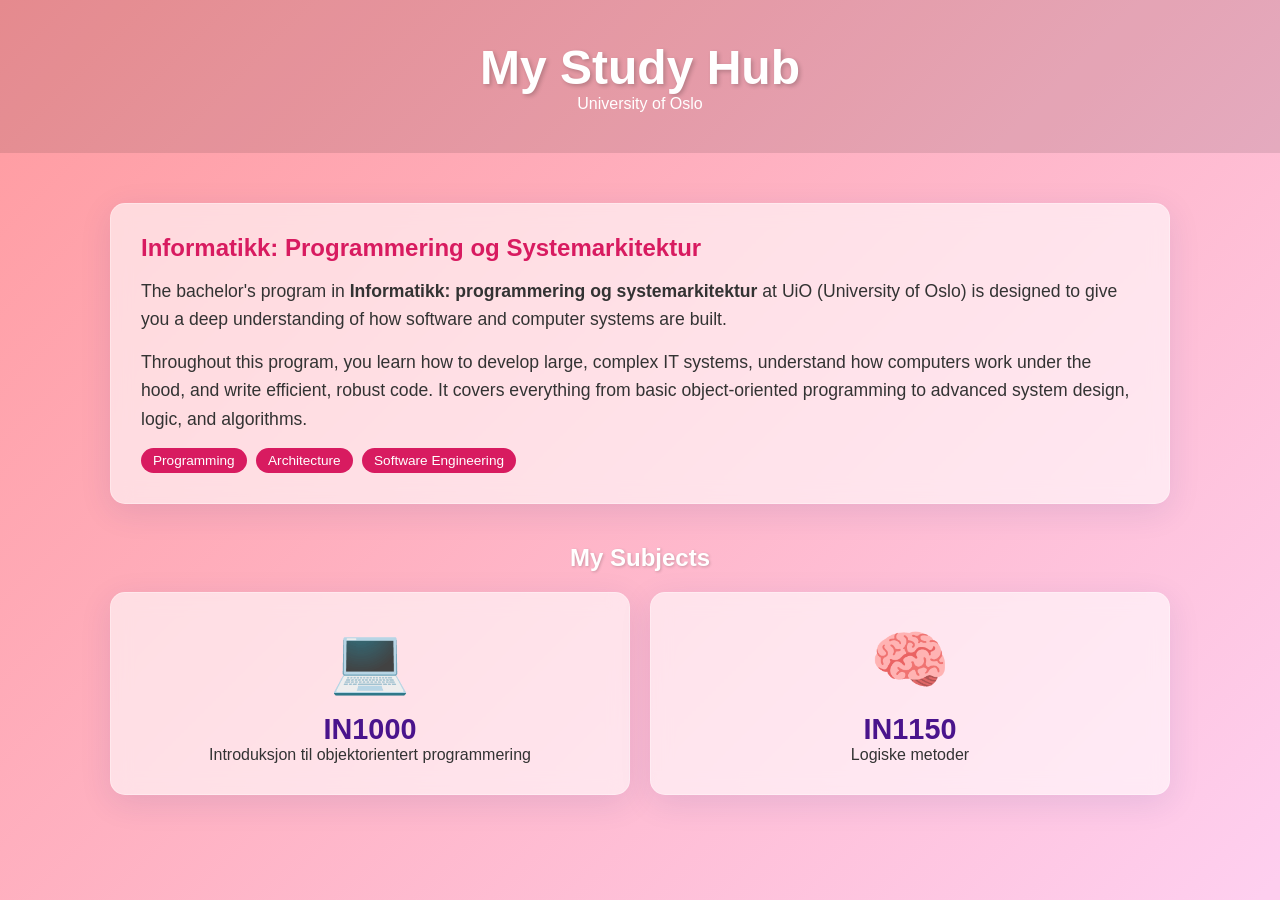
<file: index.html>
<!DOCTYPE html>
<html lang="en">
<head>
    <meta charset="UTF-8">
    <meta name="viewport" content="width=device-width, initial-scale=1.0">
    <title>UiO Study Portal</title>
    <link rel="stylesheet" href="style.css">
</head>
<body>
    <header class="main-header">
        <h1>My Study Hub</h1>
        <p>University of Oslo</p>
    </header>

    <div class="container">
        <!-- UiO Program Information -->
        <section class="info-card glass">
            <h2>Informatikk: Programmering og Systemarkitektur</h2>
            <p>
                The bachelor's program in <strong>Informatikk: programmering og systemarkitektur</strong> at UiO (University of Oslo) is designed to give you a deep understanding of how software and computer systems are built. 
            </p>
            <p>
                Throughout this program, you learn how to develop large, complex IT systems, understand how computers work under the hood, and write efficient, robust code. It covers everything from basic object-oriented programming to advanced system design, logic, and algorithms.
            </p>
            <span class="badge">Programming</span>
            <span class="badge">Architecture</span>
            <span class="badge">Software Engineering</span>
        </section>

        <!-- Subjects Grid -->
        <h2 class="section-title">My Subjects</h2>
        <div class="subjects-grid">
            <a href="in1000.html" class="subject-card glass">
                <div class="card-icon">💻</div>
                <h3>IN1000</h3>
                <p>Introduksjon til objektorientert programmering</p>
            </a>
            
            <a href="in1150.html" class="subject-card glass">
                <div class="card-icon">🧠</div>
                <h3>IN1150</h3>
                <p>Logiske metoder</p>
            </a>
        </div>
    </div>
</body>
</html>
</file>
<file: style.css>
/* --- Global Styles --- */
* {
    margin: 0;
    padding: 0;
    box-sizing: border-box;
    font-family: 'Segoe UI', Tahoma, Geneva, Verdana, sans-serif;
}

body {
    /* Colorful dynamic gradient background */
    background: linear-gradient(135deg, #ff9a9e 0%, #fecfef 99%, #fecfef 100%);
    background-attachment: fixed;
    color: #333;
    min-height: 100vh;
}

.container {
    max-width: 1100px;
    margin: 0 auto;
    padding: 20px;
}

/* --- Glassmorphism Effect --- */
.glass {
    background: rgba(255, 255, 255, 0.6);
    backdrop-filter: blur(10px);
    -webkit-backdrop-filter: blur(10px);
    border: 1px solid rgba(255, 255, 255, 0.3);
    border-radius: 15px;
    box-shadow: 0 8px 32px 0 rgba(31, 38, 135, 0.1);
}

/* --- Headers --- */
.main-header {
    text-align: center;
    padding: 40px 20px;
    color: #fff;
    background: rgba(0, 0, 0, 0.1);
    margin-bottom: 30px;
    position: relative;
}

.main-header h1 {
    font-size: 3rem;
    text-shadow: 2px 2px 4px rgba(0,0,0,0.2);
}

.back-btn {
    position: absolute;
    left: 20px;
    top: 20px;
    color: white;
    text-decoration: none;
    font-weight: bold;
    background: rgba(0,0,0,0.2);
    padding: 8px 15px;
    border-radius: 20px;
    transition: 0.3s;
}

.back-btn:hover {
    background: rgba(0,0,0,0.4);
}

/* --- Main Page Info Card --- */
.info-card {
    padding: 30px;
    margin-bottom: 40px;
}

.info-card h2 {
    color: #d81b60;
    margin-bottom: 15px;
}

.info-card p {
    line-height: 1.6;
    margin-bottom: 15px;
    font-size: 1.1rem;
}

.badge {
    display: inline-block;
    background: #d81b60;
    color: white;
    padding: 5px 12px;
    border-radius: 20px;
    font-size: 0.85rem;
    margin-right: 5px;
}

/* --- Subject Grid (Main Page) --- */
.section-title {
    text-align: center;
    margin-bottom: 20px;
    color: #fff;
    text-shadow: 1px 1px 3px rgba(0,0,0,0.2);
}

.subjects-grid {
    display: grid;
    grid-template-columns: repeat(auto-fit, minmax(300px, 1fr));
    gap: 20px;
}

.subject-card {
    display: block;
    text-decoration: none;
    color: #333;
    padding: 30px;
    text-align: center;
    transition: transform 0.3s ease, box-shadow 0.3s ease;
}

.subject-card:hover {
    transform: translateY(-5px);
    box-shadow: 0 12px 40px 0 rgba(31, 38, 135, 0.2);
}

.card-icon {
    font-size: 4rem;
    margin-bottom: 15px;
}

.subject-card h3 {
    font-size: 1.8rem;
    color: #4a148c;
}

/* --- Subject Pages Layout --- */
.layout-grid {
    display: grid;
    grid-template-columns: 1fr 1fr;
    gap: 20px;
}

@media (max-width: 768px) {
    .layout-grid {
        grid-template-columns: 1fr;
    }
}

.content-card {
    padding: 20px;
    margin-bottom: 20px;
}

.content-card h3 {
    margin-bottom: 15px;
    color: #4a148c;
}

.responsive-img {
    width: 100%;
    border-radius: 10px;
    box-shadow: 0 4px 10px rgba(0,0,0,0.1);
}

.pdf-placeholder {
    width: 100%;
    height: 200px;
    background: rgba(0,0,0,0.05);
    border: 2px dashed #4a148c;
    border-radius: 10px;
    display: flex;
    flex-direction: column;
    align-items: center;
    justify-content: center;
    color: #666;
}

/* --- Interactive Notes Section --- */
.notes-section {
    padding: 25px;
    display: flex;
    flex-direction: column;
}

.notes-section h2 {
    color: #d81b60;
    margin-bottom: 15px;
}

.note-input-area {
    display: flex;
    flex-direction: column;
    gap: 10px;
    margin-bottom: 20px;
}

textarea {
    width: 100%;
    height: 100px;
    padding: 15px;
    border: 1px solid rgba(0,0,0,0.1);
    border-radius: 10px;
    resize: none;
    font-size: 1rem;
    background: rgba(255, 255, 255, 0.8);
}

textarea:focus {
    outline: none;
    border-color: #d81b60;
}

button {
    background: #d81b60;
    color: white;
    border: none;
    padding: 12px;
    border-radius: 10px;
    font-size: 1rem;
    cursor: pointer;
    font-weight: bold;
    transition: 0.3s;
}

button:hover {
    background: #ad144d;
}

.notes-list {
    list-style: none;
    overflow-y: auto;
    max-height: 400px;
}

.notes-list li {
    background: white;
    padding: 15px;
    border-radius: 10px;
    margin-bottom: 10px;
    box-shadow: 0 2px 5px rgba(0,0,0,0.05);
    position: relative;
    border-left: 5px solid #d81b60;
    white-space: pre-wrap; /* Keeps formatting of notes */
}

.delete-btn {
    background: transparent;
    color: #999;
    position: absolute;
    top: 5px;
    right: 5px;
    padding: 5px;
    font-size: 0.8rem;
    font-weight: normal;
}

.delete-btn:hover {
    background: #ffebee;
    color: #d32f2f;
}
</file>
